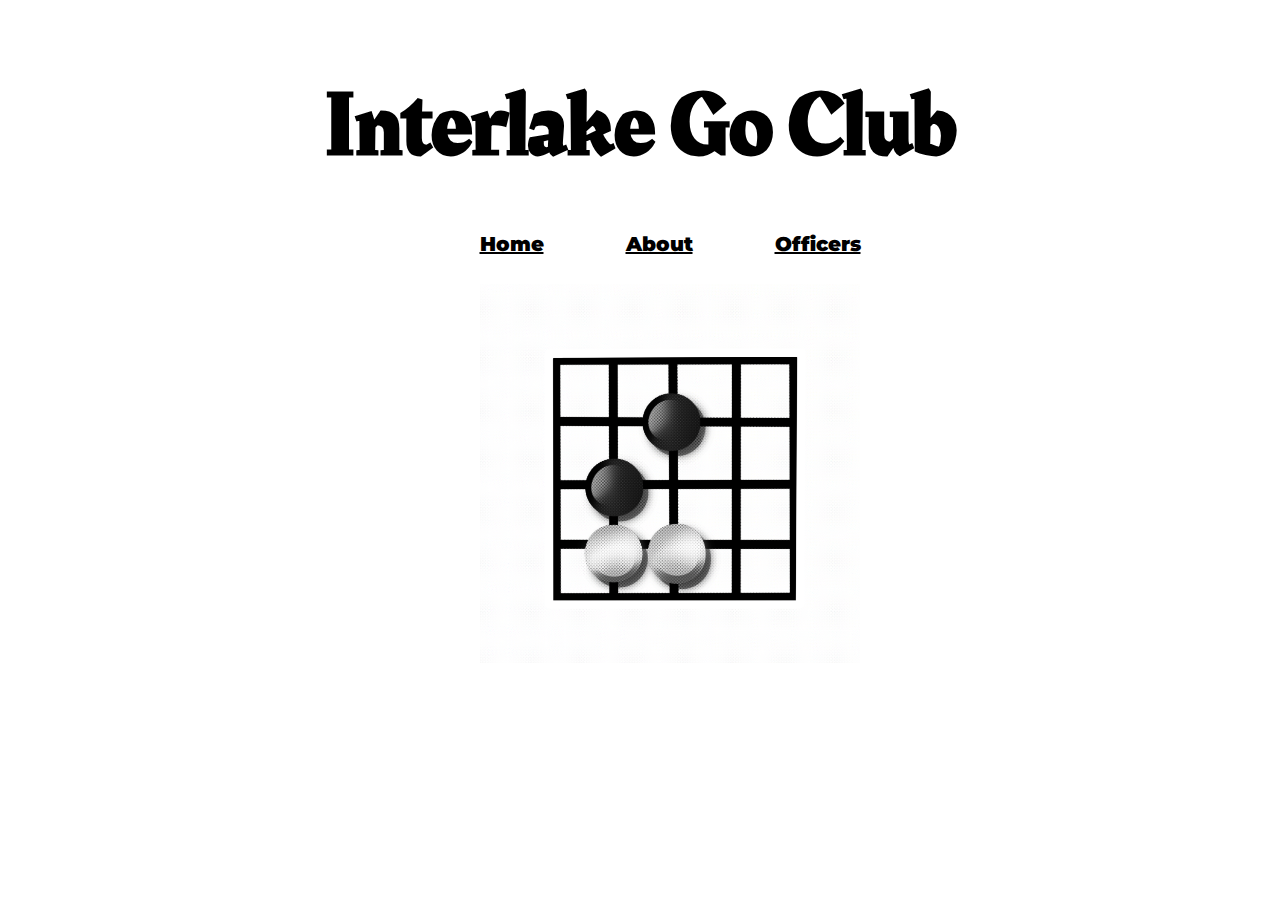
<file: index.html>
<!DOCTYPE html>

<html>

<link rel="preconnect" href="https://fonts.googleapis.com">
<link rel="preconnect" href="https://fonts.gstatic.com" crossorigin>
<link href="https://fonts.googleapis.com/css2?family=Rakkas&display=swap" rel="stylesheet">
<link href="https://fonts.googleapis.com/css2?family=Montserrat&display=swap" rel="stylesheet">
<link rel="stylesheet" type="text/css" href="styles.css" />

<head>

<title>Interlake Go Club</title>

</head>

<body>

<h1 ><center>Interlake Go Club</center></h1><b>

<center>
<table cellpadding = "10">
<tr>
<td><b><p><a href="index.html">Home</a></p></b></td>
<td><b><p><a href="about.html">About</a></p></b></td>
<td><b><p><a href="members.html">Officers</a></p></b></td>
</tr>
</table>
</center>

<center><img src="go.png"></center>


</body>

<footer>

<p style="padding:30px;"></p>

</footer>

</html>
</file>
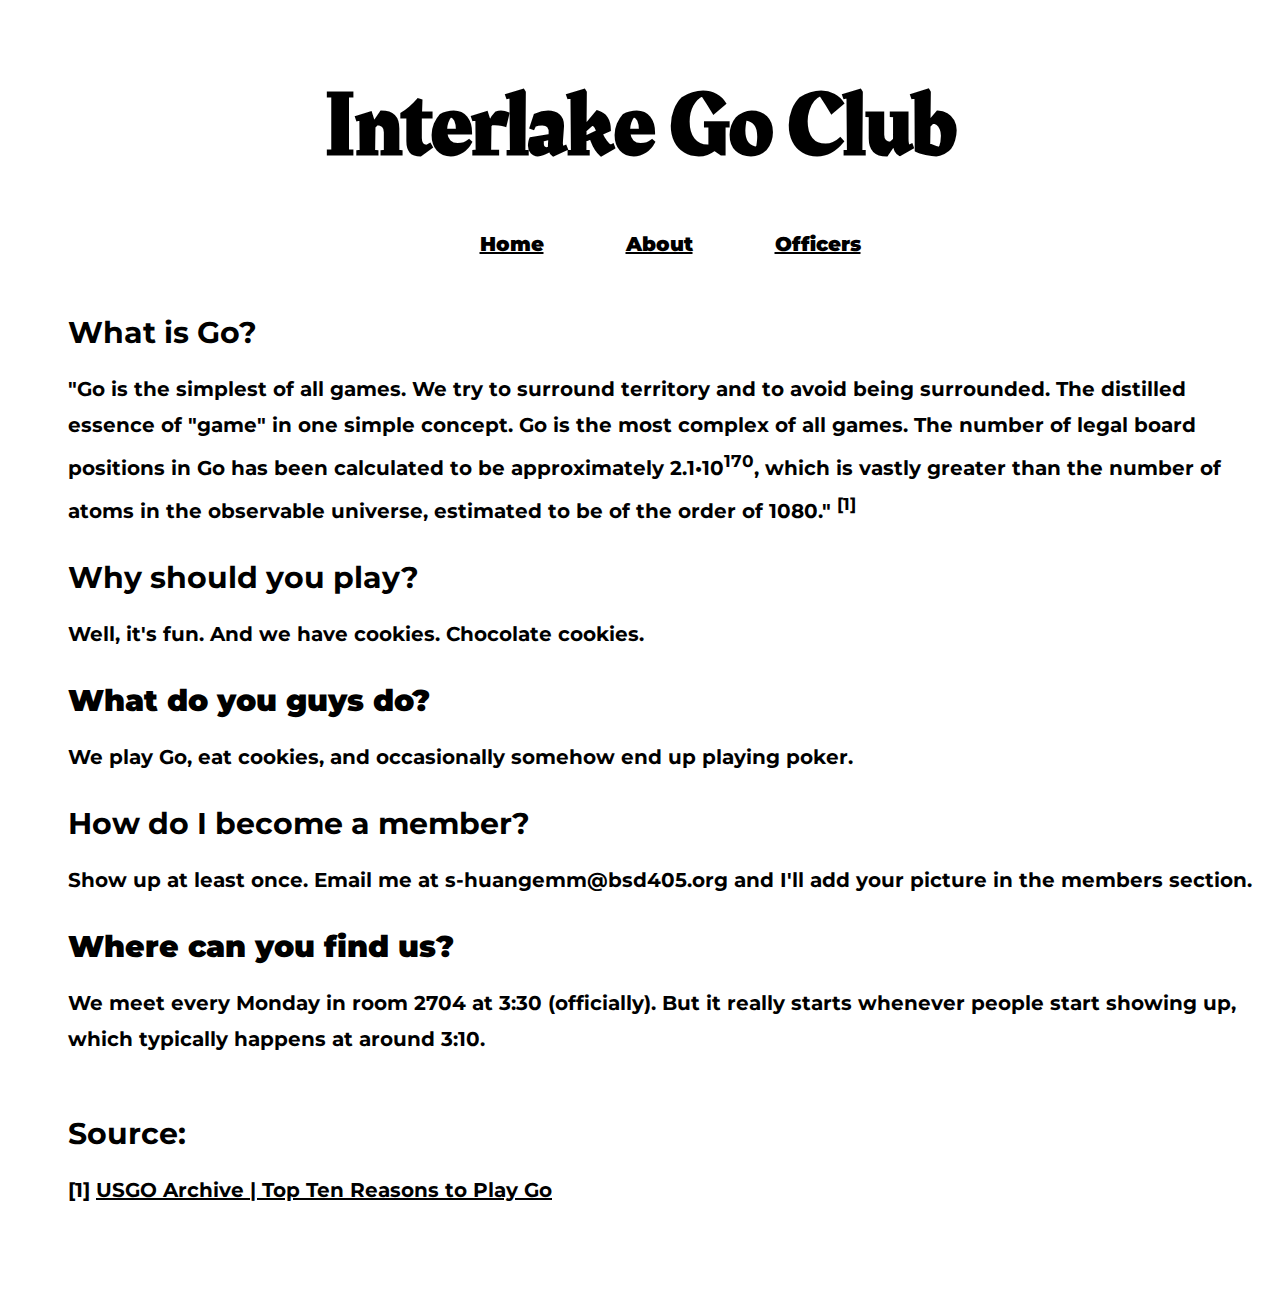
<file: about.html>
<!DOCTYPE html>

<html>

<link rel="preconnect" href="https://fonts.googleapis.com">
<link rel="preconnect" href="https://fonts.gstatic.com" crossorigin>
<link href="https://fonts.googleapis.com/css2?family=Rakkas&display=swap" rel="stylesheet">
<link href="https://fonts.googleapis.com/css2?family=Montserrat&display=swap" rel="stylesheet">
<link rel="stylesheet" type="text/css" href="styles.css" />

<head>

<title>Interlake Go Club</title>

</head>

<body>

<h1 ><center>Interlake Go Club</center></h1><b>

<center>
<table cellpadding = "10">
<tr>
<td><b><p><a href="index.html">Home</a></p></b></td>
<td><b><p><a href="about.html">About</a></p></b></td>
<td><b><p><a href="members.html">Officers</a></p></b></td>
</tr>
</table>
</center>

<h3>What is Go?</h3>
<p>"Go is the simplest of all games. We try to surround territory and to avoid being surrounded. The distilled essence of "game" in one simple concept. Go is the most complex of all games. The number of legal board positions in Go has been calculated to be approximately 2.1•10<sup>170</sup>, which is vastly greater than the number of atoms in the observable universe, estimated to be of the order of 1080."  <sup>[1]</sup></p>
<h3>Why should you play?</h3>
<p>Well, it's fun. And we have cookies. Chocolate cookies.</p>
<h3><b>What do you guys do?</b></h3>
<p>We play Go, eat cookies, and occasionally somehow end up playing poker.</p>
<h3>How do I become a member?</h3>
<p>Show up at least once. Email me at s-huangemm@bsd405.org and I'll add your picture in the members section.</p>
<h3><b>Where can you find us?</b></h3>
<p>We meet every Monday in room 2704 at 3:30 (officially). But it really starts whenever people start showing up, which typically happens at around 3:10.</p>
<br>
<h3>Source: </h3>
<p>[1]  <a href="https://www.usgo-archive.org/top-ten-reasons-play-go">USGO Archive | Top Ten Reasons to Play Go</a></p>

</body>

<footer>

<p style="padding:30px;"></p>

</footer>

</html>
</file>
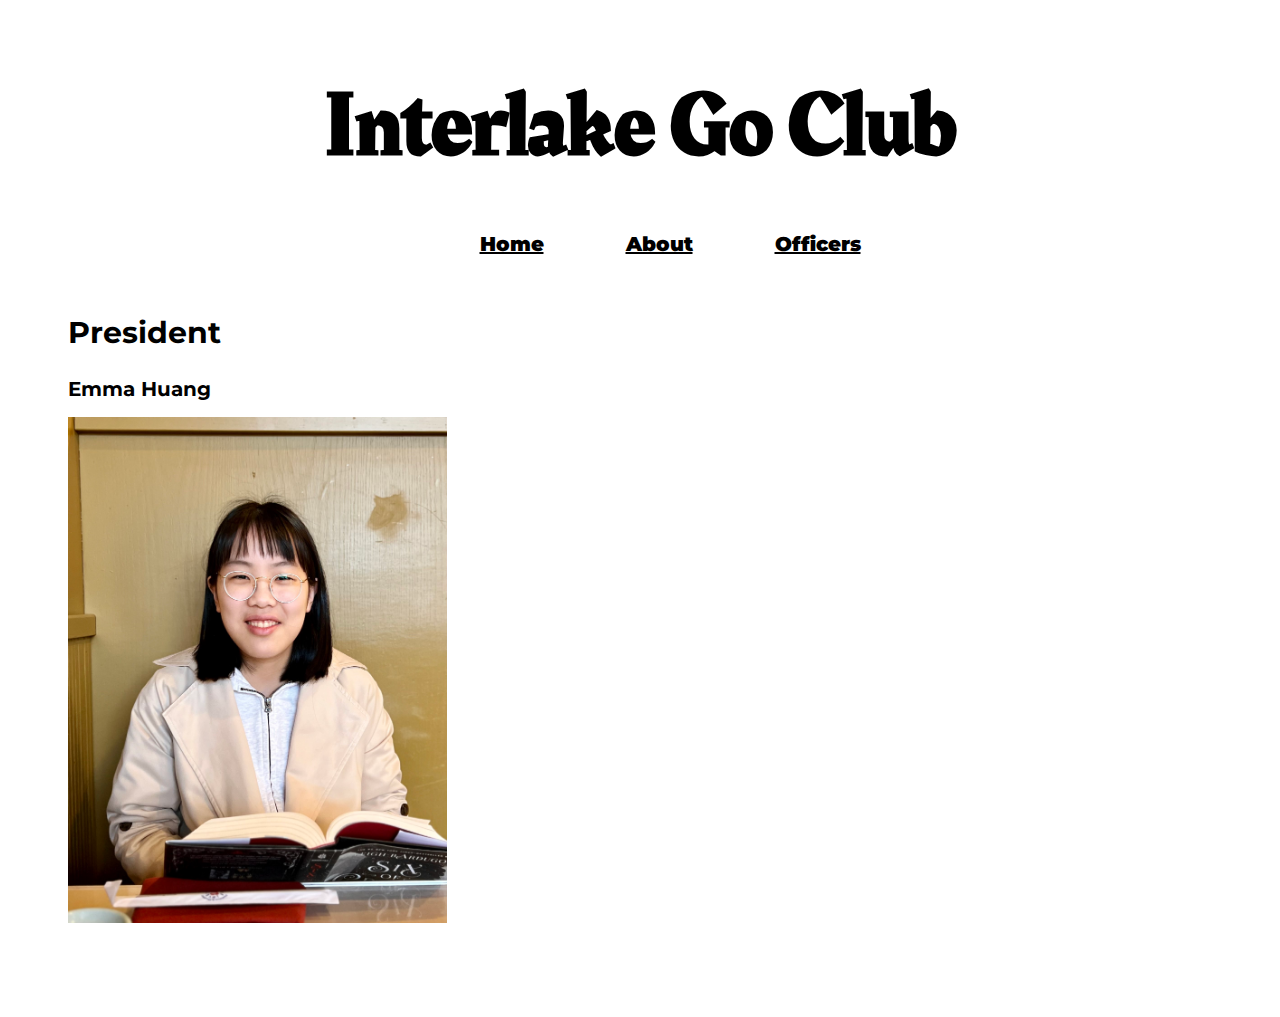
<file: members.html>
<!DOCTYPE html>

<html>

<link rel="preconnect" href="https://fonts.googleapis.com">
<link rel="preconnect" href="https://fonts.gstatic.com" crossorigin>
<link href="https://fonts.googleapis.com/css2?family=Rakkas&display=swap" rel="stylesheet">
<link href="https://fonts.googleapis.com/css2?family=Montserrat&display=swap" rel="stylesheet">
<link rel="stylesheet" type="text/css" href="styles.css" />

<head>

<title>Interlake Go Club</title>

</head>

<body>

<h1 ><center>Interlake Go Club</center></h1><b>

<center>
<table cellpadding = "10">
<tr>
<td><b><p><a href="index.html">Home</a></p></b></td>
<td><b><p><a href="about.html">About</a></p></b></td>
<td><b><p><a href="members.html">Officers</a></p></b></td>
</tr>
</table>
</center>

<h3>President</h3>
<p>Emma Huang</p>
<img src="emma.jpg">

</body>

<footer>

<p style="padding:30px;"></p>

</footer>

</html>
</file>
<file: styles.css>
h1 {
	font-family: 'Rakkas', cursive;
	font-size: 90px;
	margin-bottom: 0px;
}
p {
	font-family: 'Montserrat', sans-serif;
	font-size: 20px;
	padding-left: 60px;
	line-height: 36px;
	margin-bottom: 10px;
}
h3 {
	font-family: 'Montserrat', sans-serif;
	font-size: 30px;
	padding-left: 60px;
	margin-bottom: 0px;
}
a {
	color: black;
}
table {
	margin-bottom: 0px;
}
img {
	padding-left: 60px;
	max-width:30%;
	height:auto;
}
</file>
